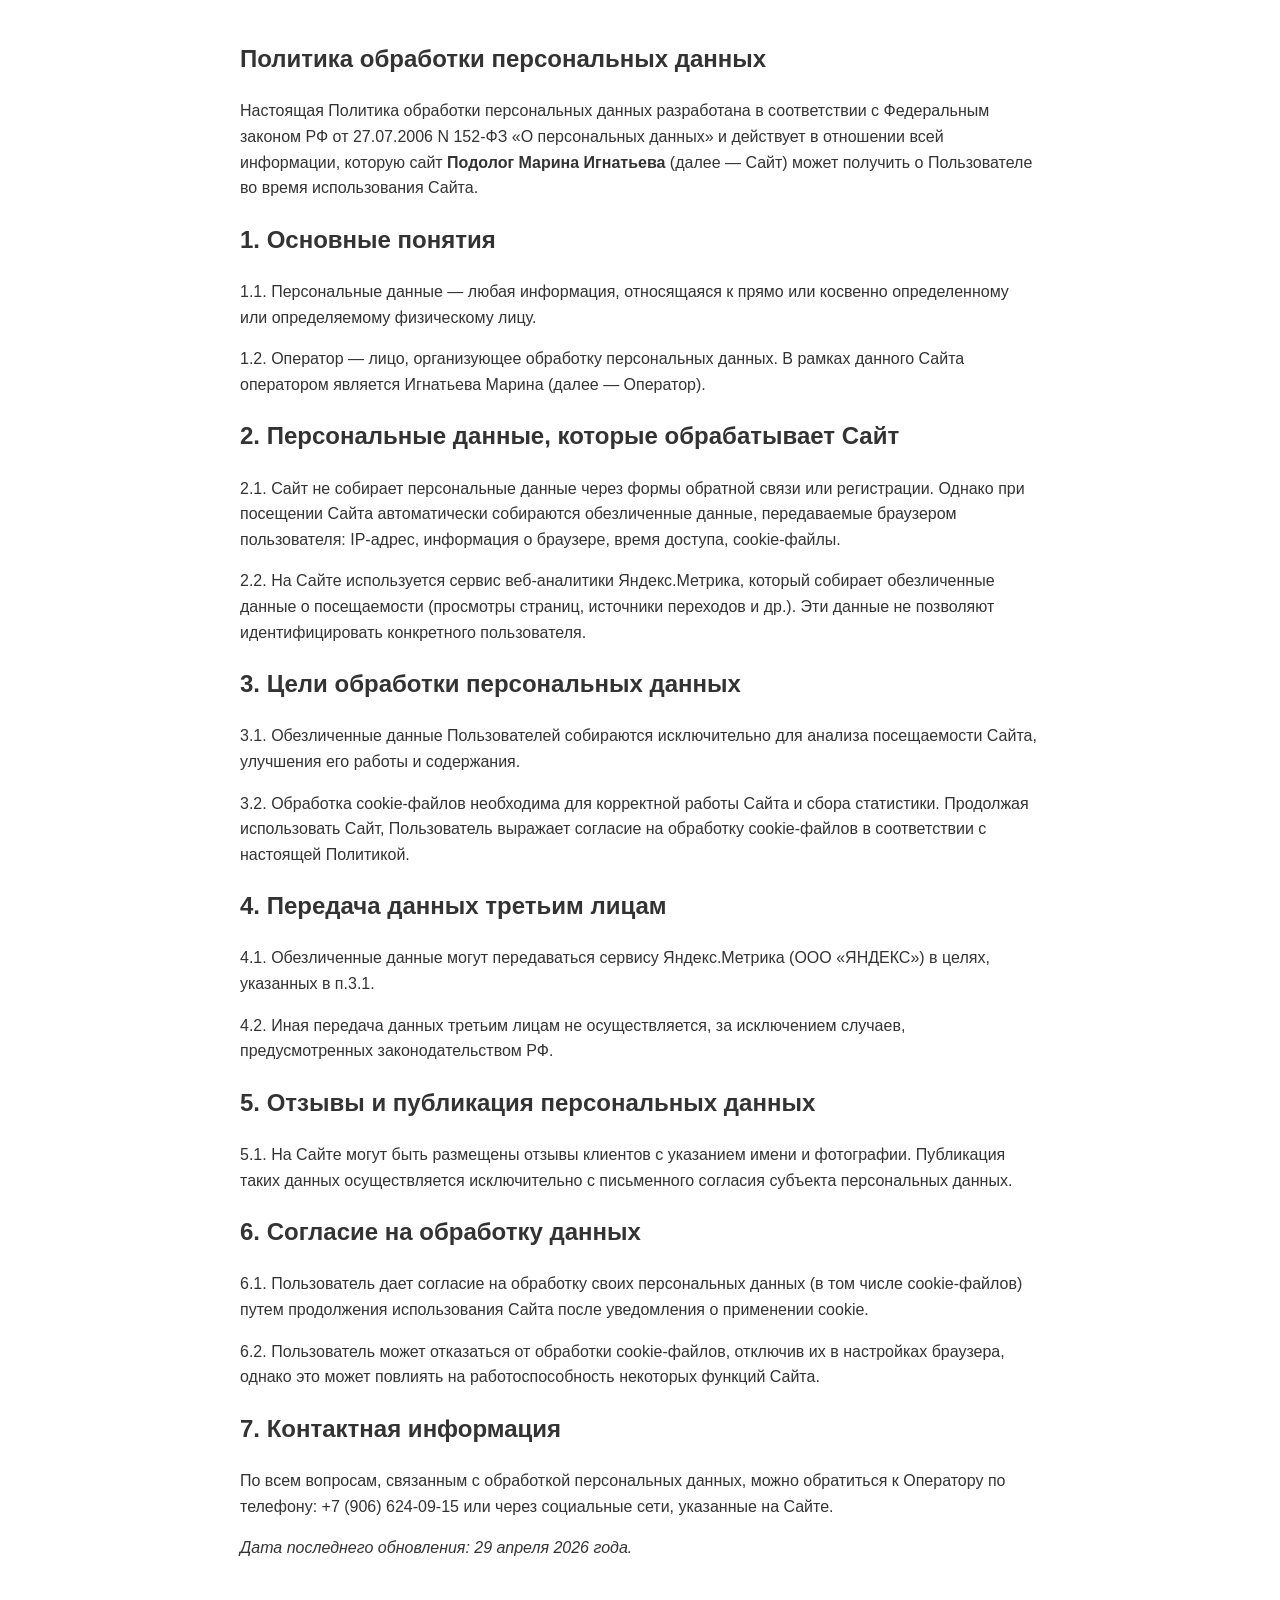
<file: privacy.html>
<!DOCTYPE html>
<html lang="ru">
<head>
    <meta charset="UTF-8">
    <meta name="viewport" content="width=device-width, initial-scale=1.0">
    <title>Политика обработки персональных данных</title>
    <style>
        body { font-family: Arial, sans-serif; max-width: 800px; margin: 40px auto; padding: 0 20px; line-height: 1.6; color: #333; }
        h1 { font-size: 24px; margin-bottom: 20px; }
        p { margin-bottom: 15px; }
    </style>
</head>
<body>
    <h1>Политика обработки персональных данных</h1>
    <p>Настоящая Политика обработки персональных данных разработана в соответствии с Федеральным законом РФ от 27.07.2006 N 152-ФЗ «О персональных данных» и действует в отношении всей информации, которую сайт <strong>Подолог Марина Игнатьева</strong> (далее — Сайт) может получить о Пользователе во время использования Сайта.</p>

    <h2>1. Основные понятия</h2>
    <p>1.1. Персональные данные — любая информация, относящаяся к прямо или косвенно определенному или определяемому физическому лицу.</p>
    <p>1.2. Оператор — лицо, организующее обработку персональных данных. В рамках данного Сайта оператором является Игнатьева Марина (далее — Оператор).</p>

    <h2>2. Персональные данные, которые обрабатывает Сайт</h2>
    <p>2.1. Сайт не собирает персональные данные через формы обратной связи или регистрации. Однако при посещении Сайта автоматически собираются обезличенные данные, передаваемые браузером пользователя: IP-адрес, информация о браузере, время доступа, cookie-файлы.</p>
    <p>2.2. На Сайте используется сервис веб-аналитики Яндекс.Метрика, который собирает обезличенные данные о посещаемости (просмотры страниц, источники переходов и др.). Эти данные не позволяют идентифицировать конкретного пользователя.</p>

    <h2>3. Цели обработки персональных данных</h2>
    <p>3.1. Обезличенные данные Пользователей собираются исключительно для анализа посещаемости Сайта, улучшения его работы и содержания.</p>
    <p>3.2. Обработка cookie-файлов необходима для корректной работы Сайта и сбора статистики. Продолжая использовать Сайт, Пользователь выражает согласие на обработку cookie-файлов в соответствии с настоящей Политикой.</p>

    <h2>4. Передача данных третьим лицам</h2>
    <p>4.1. Обезличенные данные могут передаваться сервису Яндекс.Метрика (ООО «ЯНДЕКС») в целях, указанных в п.3.1.</p>
    <p>4.2. Иная передача данных третьим лицам не осуществляется, за исключением случаев, предусмотренных законодательством РФ.</p>

    <h2>5. Отзывы и публикация персональных данных</h2>
    <p>5.1. На Сайте могут быть размещены отзывы клиентов с указанием имени и фотографии. Публикация таких данных осуществляется исключительно с письменного согласия субъекта персональных данных.</p>

    <h2>6. Согласие на обработку данных</h2>
    <p>6.1. Пользователь дает согласие на обработку своих персональных данных (в том числе cookie-файлов) путем продолжения использования Сайта после уведомления о применении cookie.</p>
    <p>6.2. Пользователь может отказаться от обработки cookie-файлов, отключив их в настройках браузера, однако это может повлиять на работоспособность некоторых функций Сайта.</p>

    <h2>7. Контактная информация</h2>
    <p>По всем вопросам, связанным с обработкой персональных данных, можно обратиться к Оператору по телефону: +7 (906) 624-09-15 или через социальные сети, указанные на Сайте.</p>

    <p><em>Дата последнего обновления: 29 апреля 2026 года.</em></p>
</body>
</html>
</file>
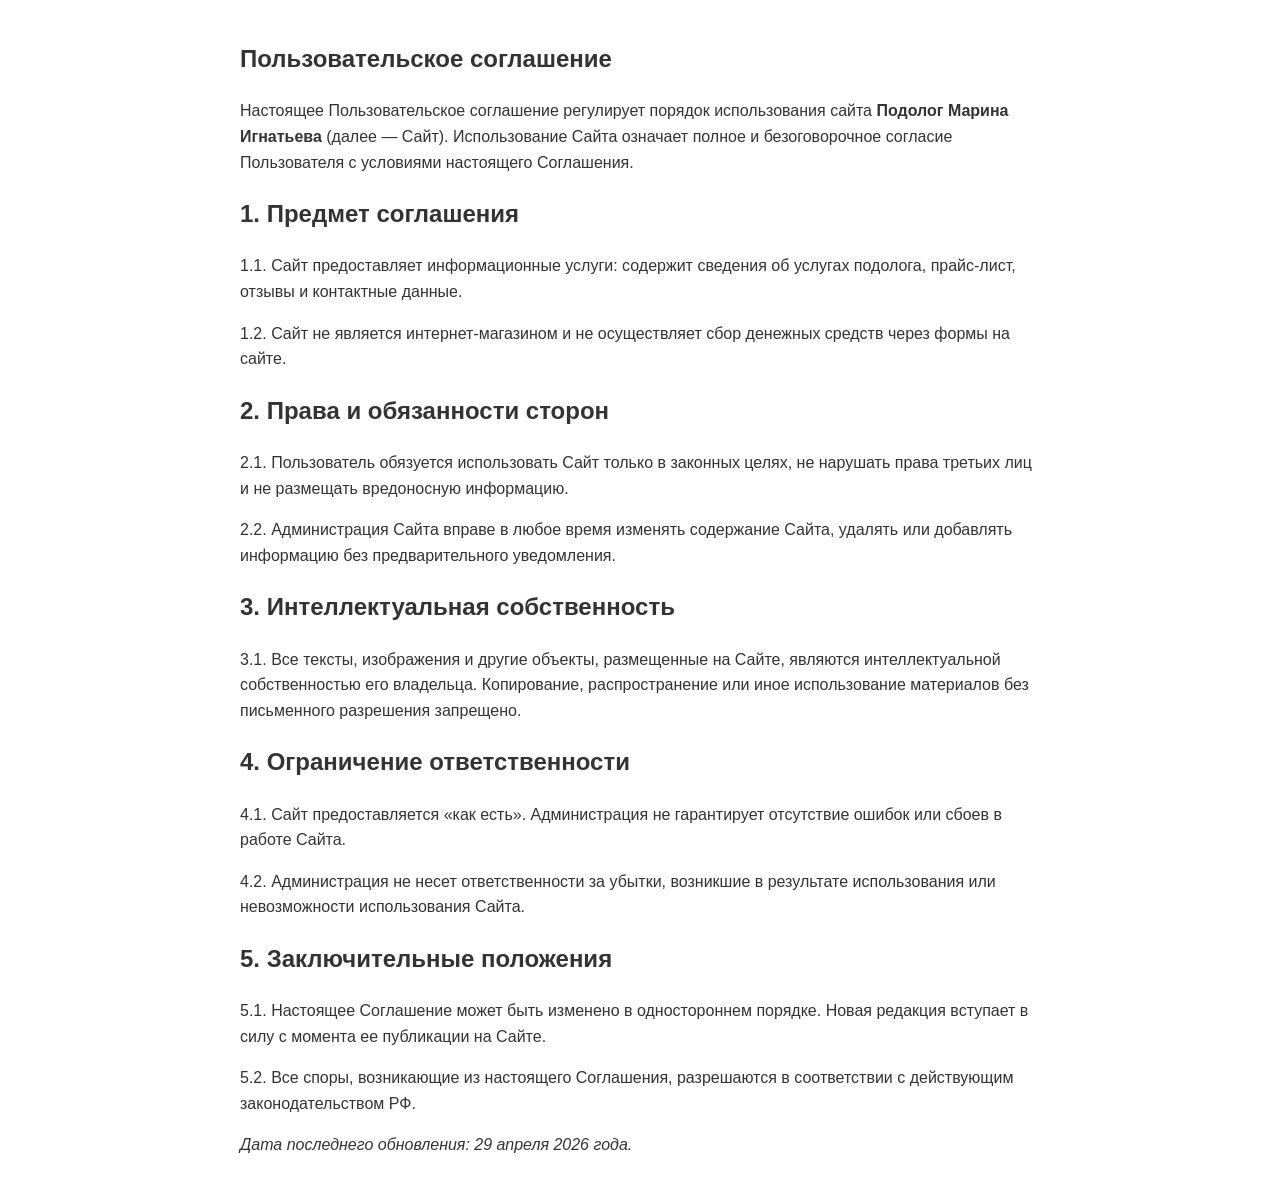
<file: terms.html>
<!DOCTYPE html>
<html lang="ru">
<head>
    <meta charset="UTF-8">
    <meta name="viewport" content="width=device-width, initial-scale=1.0">
    <title>Пользовательское соглашение</title>
    <style>
        body { font-family: Arial, sans-serif; max-width: 800px; margin: 40px auto; padding: 0 20px; line-height: 1.6; color: #333; }
        h1 { font-size: 24px; margin-bottom: 20px; }
        p { margin-bottom: 15px; }
    </style>
</head>
<body>
    <h1>Пользовательское соглашение</h1>
    <p>Настоящее Пользовательское соглашение регулирует порядок использования сайта <strong>Подолог Марина Игнатьева</strong> (далее — Сайт). Использование Сайта означает полное и безоговорочное согласие Пользователя с условиями настоящего Соглашения.</p>

    <h2>1. Предмет соглашения</h2>
    <p>1.1. Сайт предоставляет информационные услуги: содержит сведения об услугах подолога, прайс-лист, отзывы и контактные данные.</p>
    <p>1.2. Сайт не является интернет-магазином и не осуществляет сбор денежных средств через формы на сайте.</p>

    <h2>2. Права и обязанности сторон</h2>
    <p>2.1. Пользователь обязуется использовать Сайт только в законных целях, не нарушать права третьих лиц и не размещать вредоносную информацию.</p>
    <p>2.2. Администрация Сайта вправе в любое время изменять содержание Сайта, удалять или добавлять информацию без предварительного уведомления.</p>

    <h2>3. Интеллектуальная собственность</h2>
    <p>3.1. Все тексты, изображения и другие объекты, размещенные на Сайте, являются интеллектуальной собственностью его владельца. Копирование, распространение или иное использование материалов без письменного разрешения запрещено.</p>

    <h2>4. Ограничение ответственности</h2>
    <p>4.1. Сайт предоставляется «как есть». Администрация не гарантирует отсутствие ошибок или сбоев в работе Сайта.</p>
    <p>4.2. Администрация не несет ответственности за убытки, возникшие в результате использования или невозможности использования Сайта.</p>

    <h2>5. Заключительные положения</h2>
    <p>5.1. Настоящее Соглашение может быть изменено в одностороннем порядке. Новая редакция вступает в силу с момента ее публикации на Сайте.</p>
    <p>5.2. Все споры, возникающие из настоящего Соглашения, разрешаются в соответствии с действующим законодательством РФ.</p>

    <p><em>Дата последнего обновления: 29 апреля 2026 года.</em></p>
</body>
</html>
</file>
